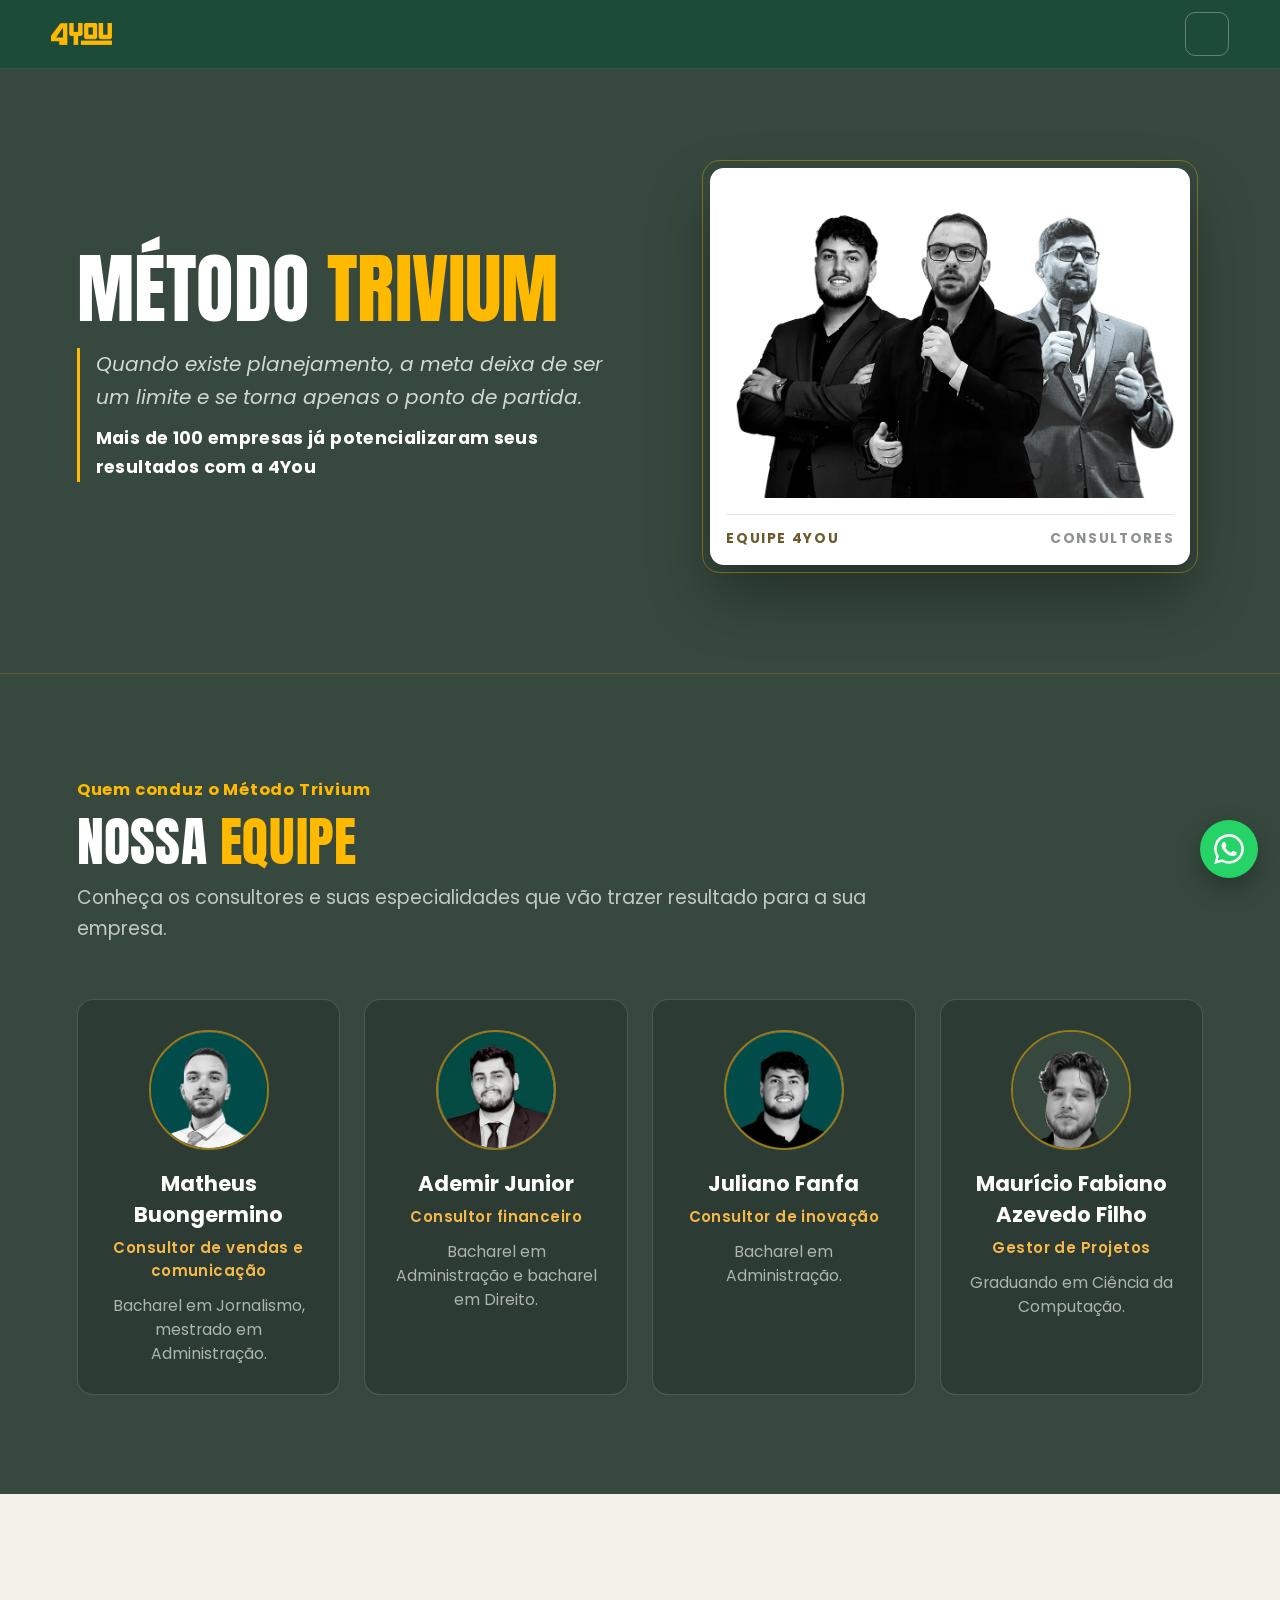
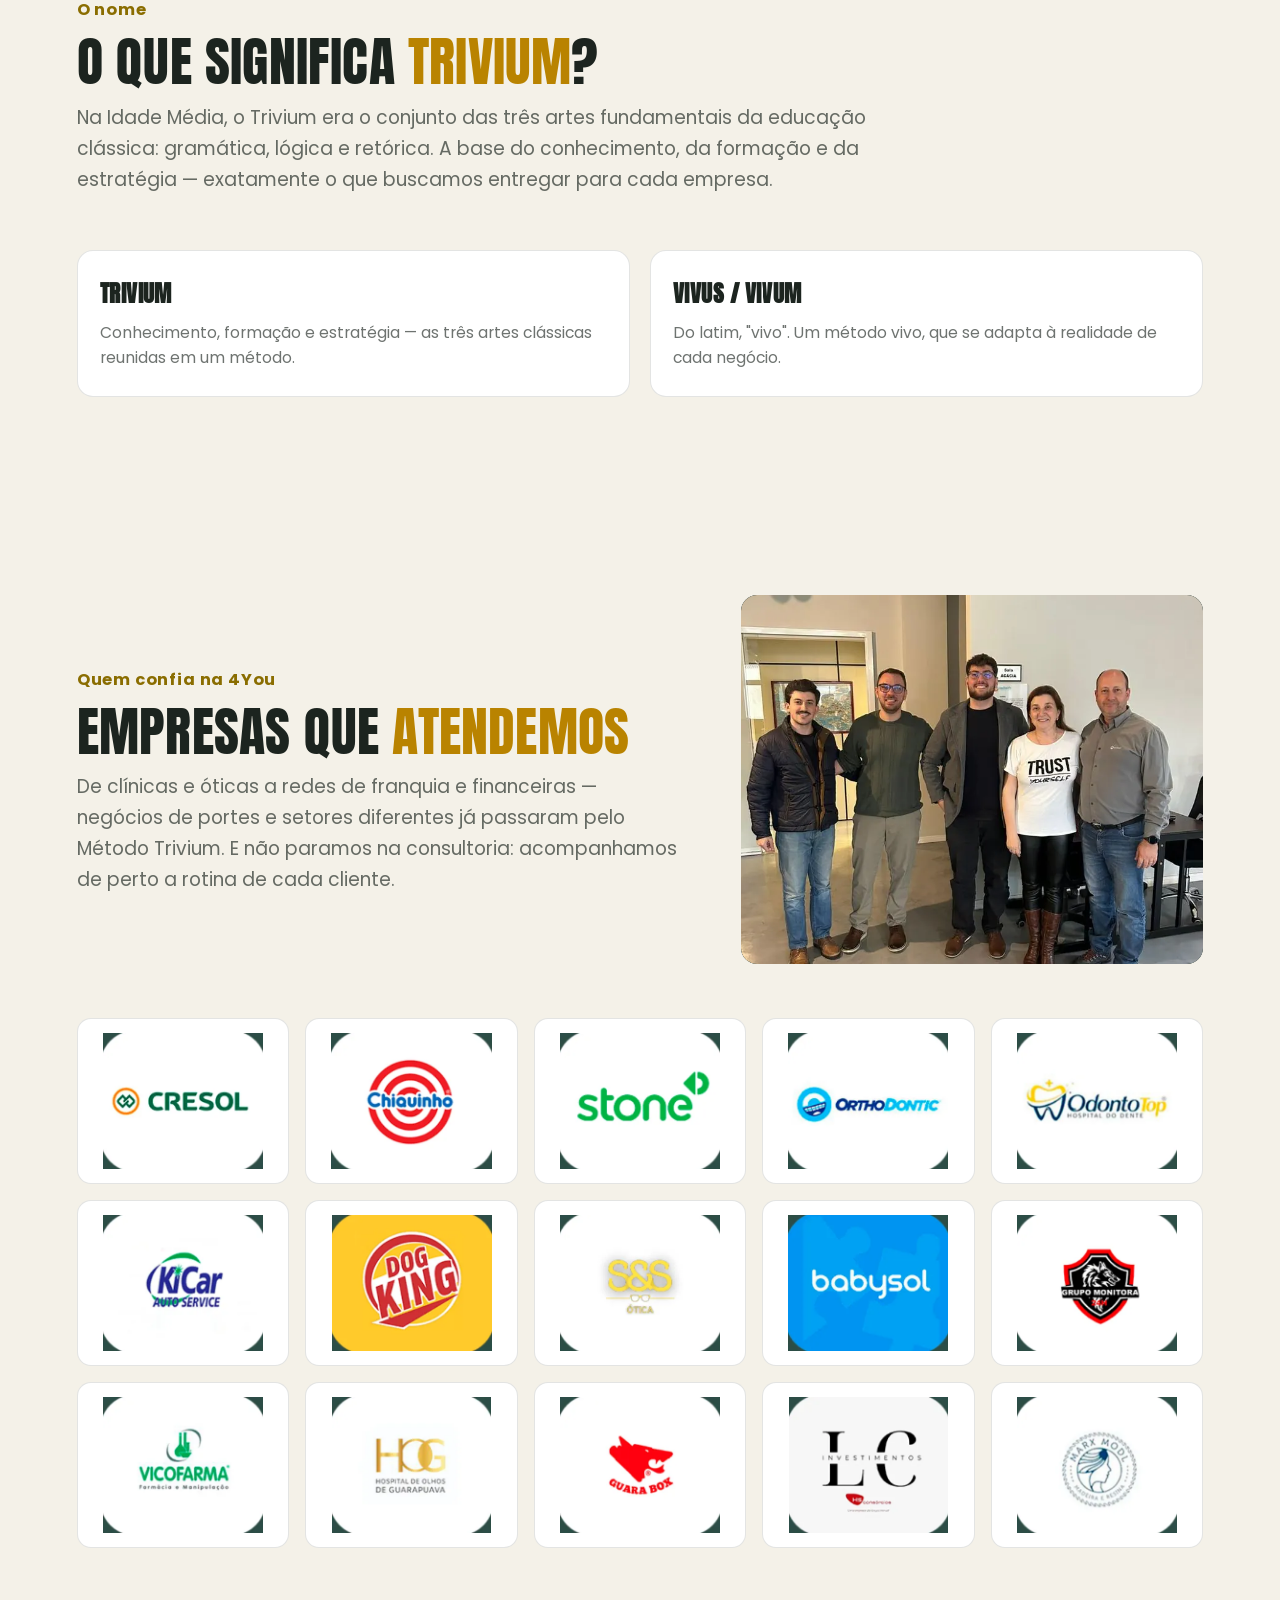
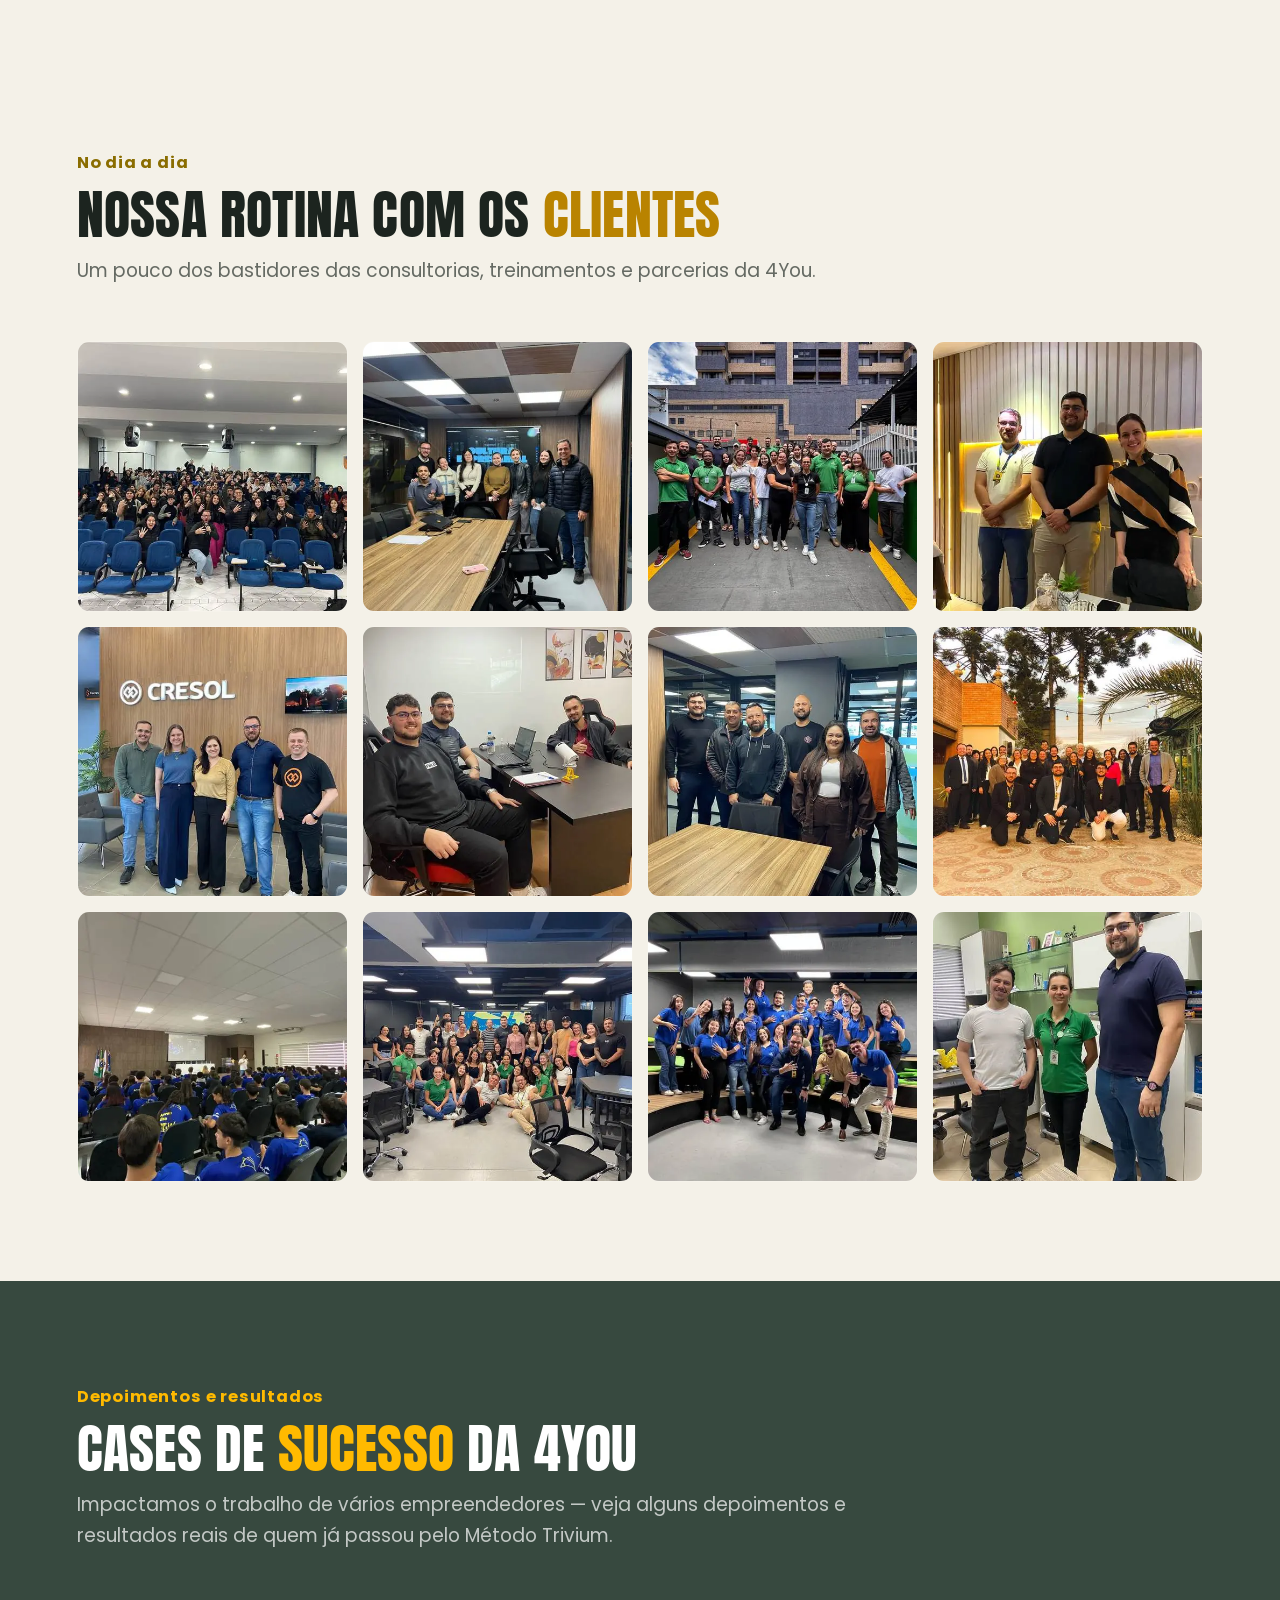
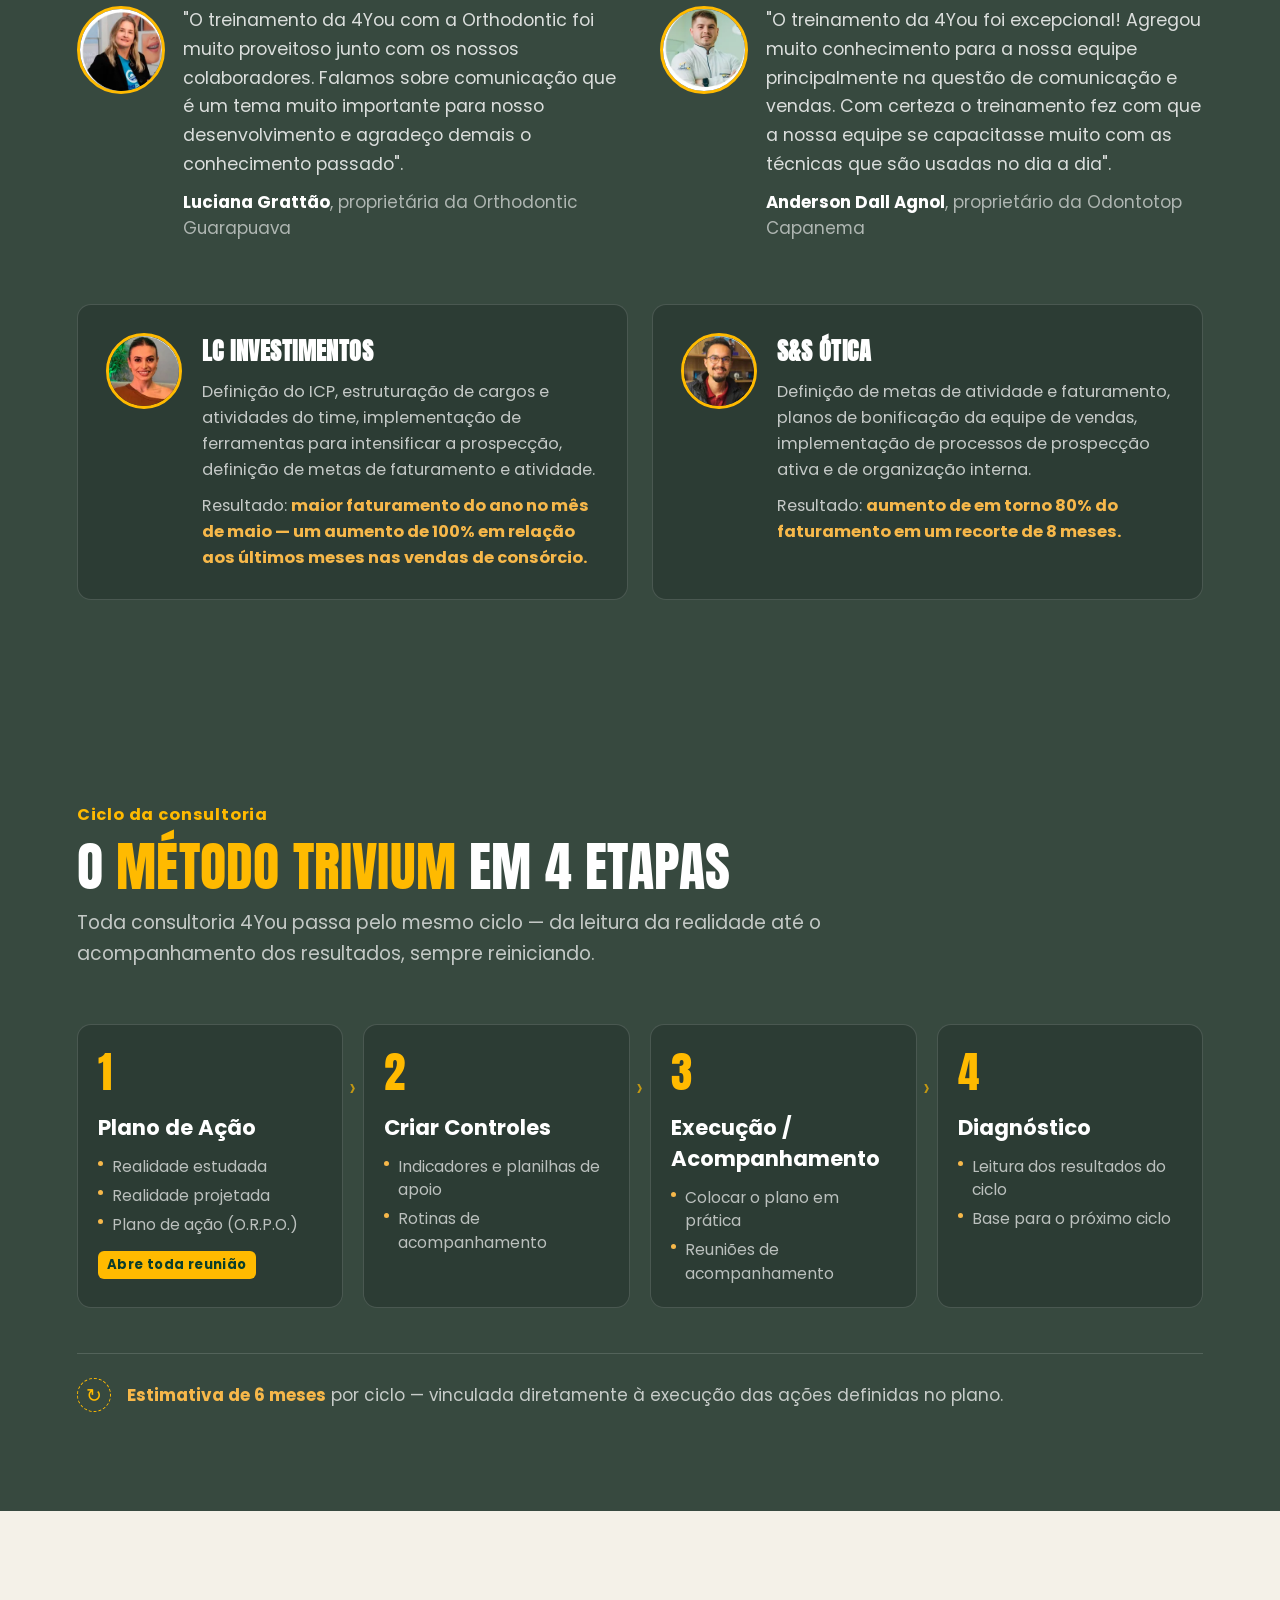
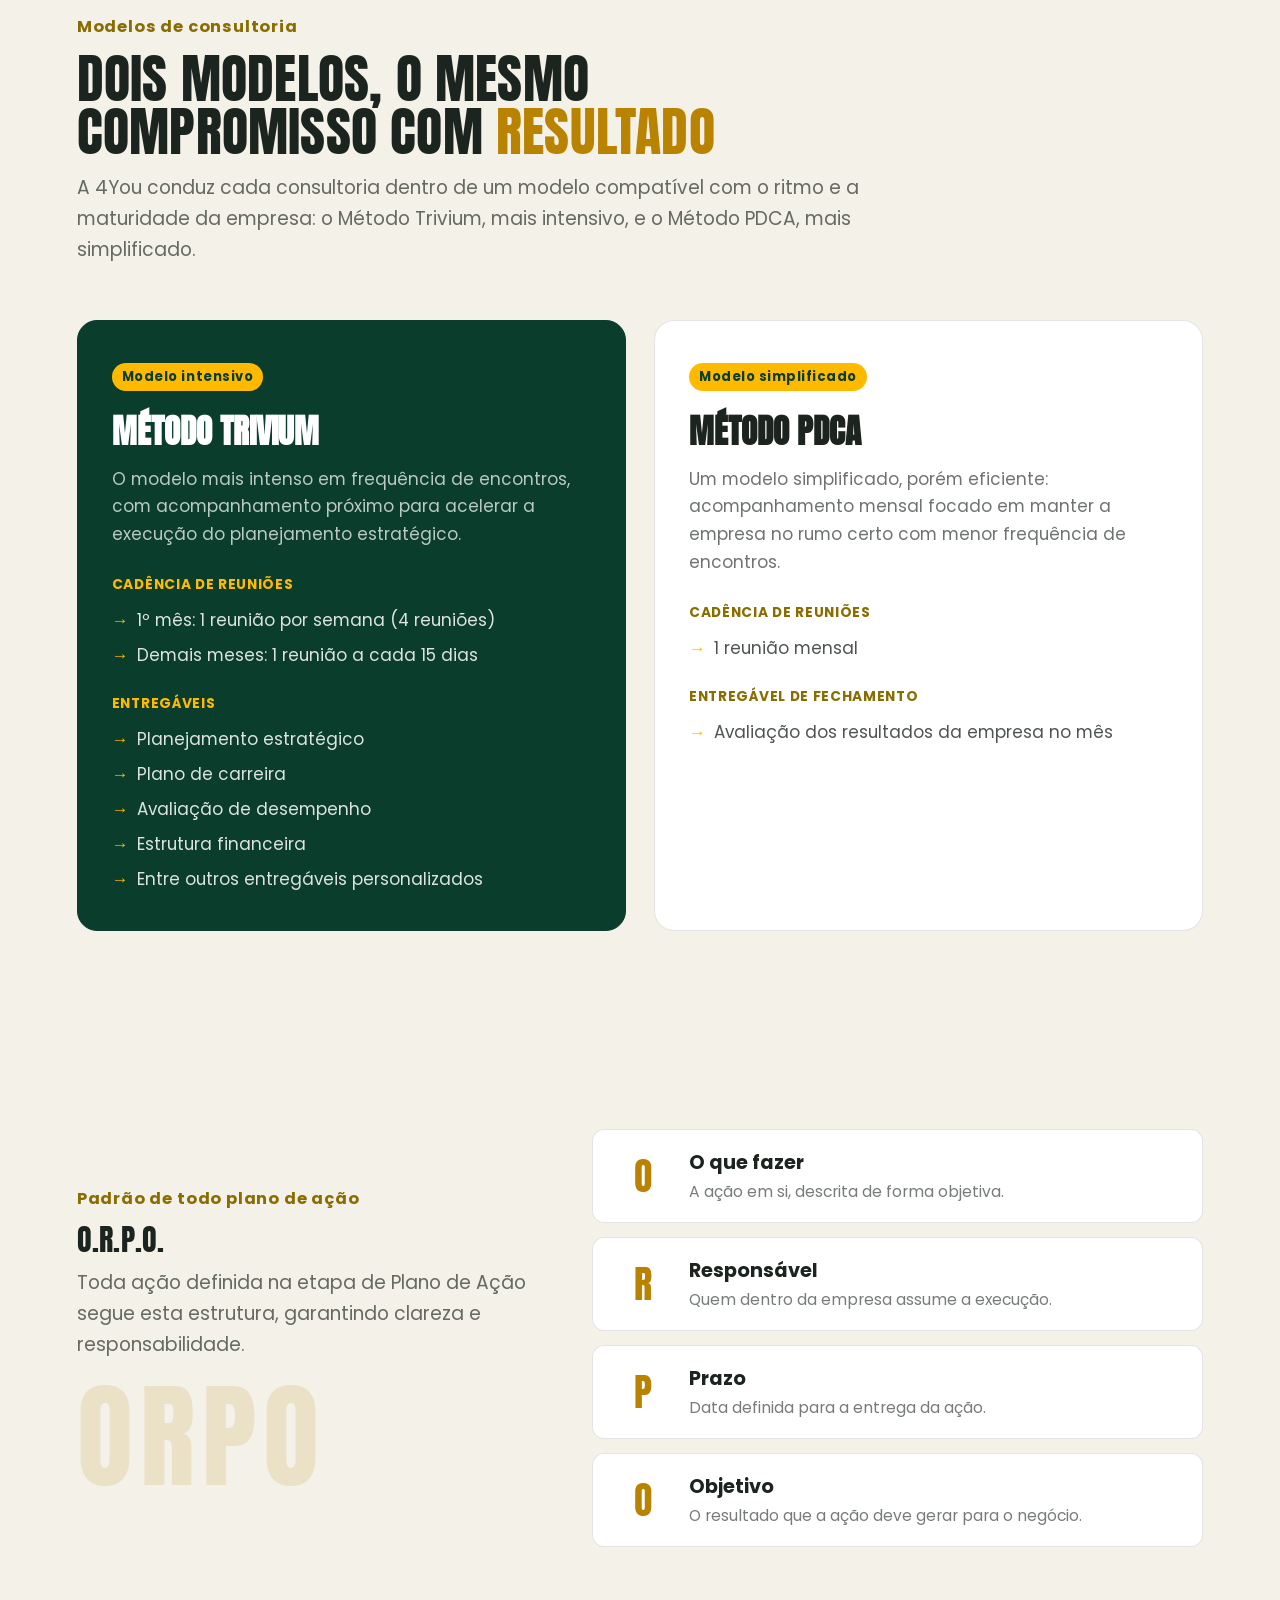
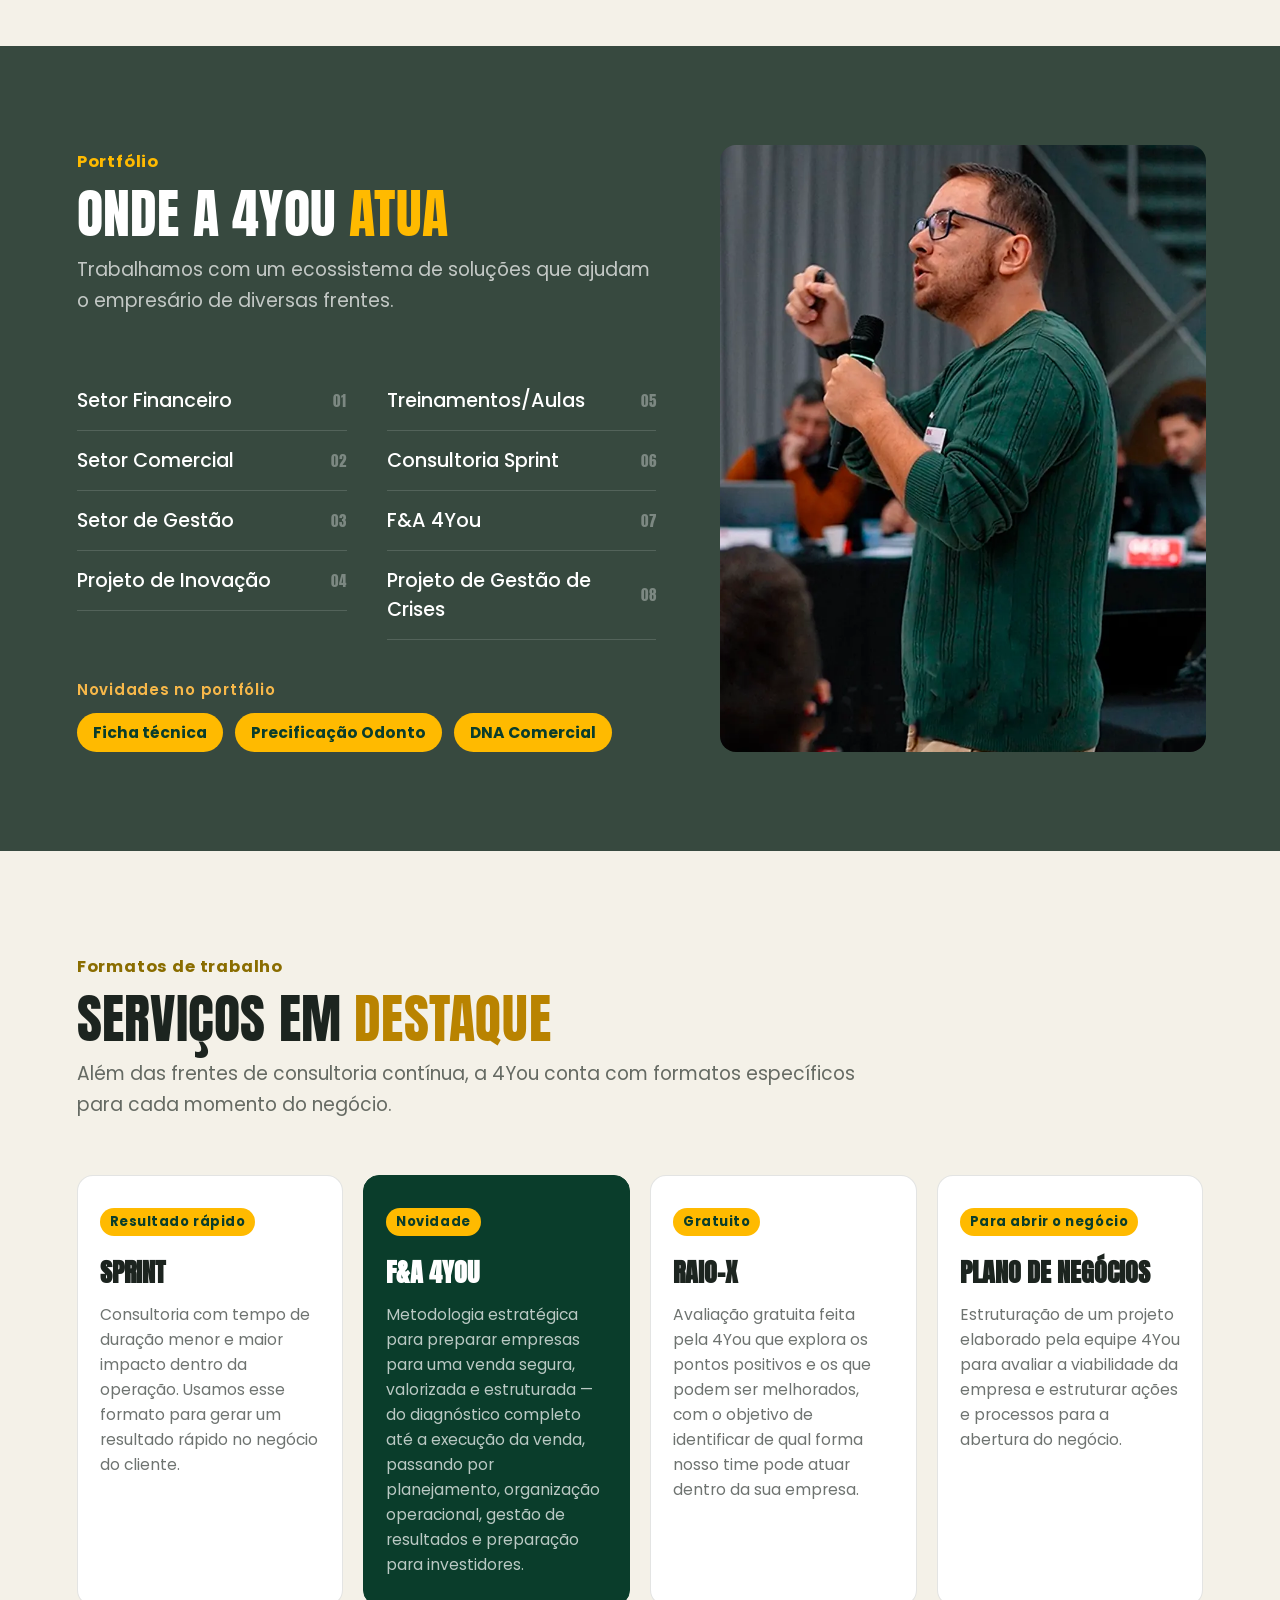
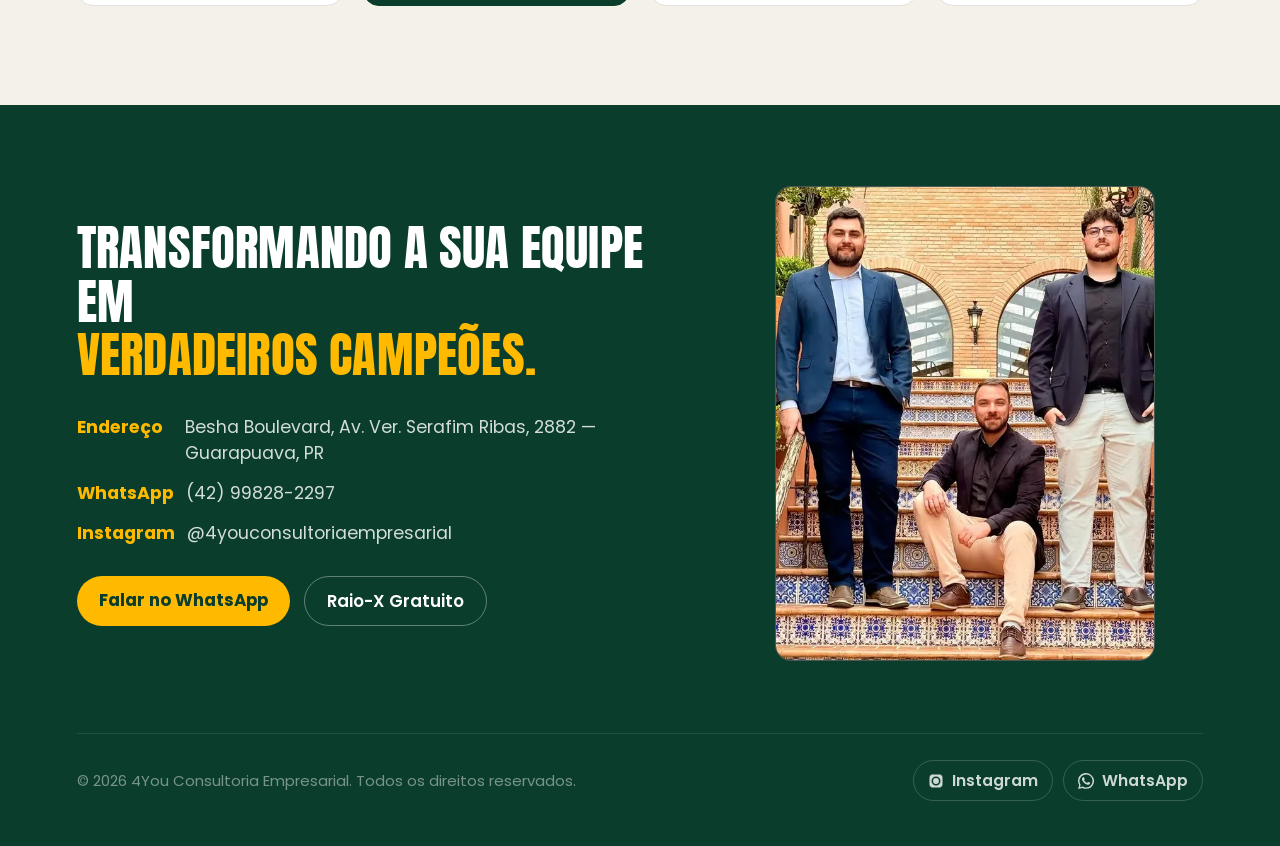
<file: index.html>
<!DOCTYPE html>
<html lang="pt-BR">
<head>
<meta charset="UTF-8">
<meta name="viewport" content="width=device-width, initial-scale=1.0">
<title>4You Consultoria — Método Trivium</title>
<meta name="description" content="4You Consultoria Empresarial, em Guarapuava (PR). Método Trivium: planejamento, controles, execução e diagnóstico para potencializar os resultados da sua empresa.">
<meta name="theme-color" content="#0A3D2B">
<meta property="og:type" content="website">
<meta property="og:locale" content="pt_BR">
<meta property="og:title" content="4You Consultoria — Método Trivium">
<meta property="og:description" content="Mais de 100 empresas já potencializaram seus resultados com a 4You. Agende seu Raio-X gratuito.">
<meta property="og:image" content="https://4youconsultoria.com/img/hero-equipe.webp">
<meta property="og:url" content="https://4youconsultoria.com/">
<link rel="canonical" href="https://4youconsultoria.com/">
<link rel="icon" href="4you-favicon/favicon.ico" sizes="any">
<link rel="icon" href="4you-favicon/favicon.svg" type="image/svg+xml">
<link rel="apple-touch-icon" href="4you-favicon/apple-touch-icon.png">
<link rel="preconnect" href="https://fonts.googleapis.com">
<link rel="preconnect" href="https://fonts.gstatic.com" crossorigin>
<link href="https://fonts.googleapis.com/css2?family=Anton&family=Poppins:wght@400;500;600;700&display=swap" rel="stylesheet">
<link rel="stylesheet" href="styles.css">
</head>
<body>

<header>
  <a class="brand" href="#" aria-label="4You Consultoria Empresarial — início"><img src="img/logo-4you.webp" width="377" height="137" alt="4You Consultoria Empresarial"></a>
  <button class="nav-toggle" type="button" aria-expanded="false" aria-controls="site-nav" aria-label="Abrir menu">
    <span></span><span></span><span></span>
  </button>
  <nav id="site-nav">
    <a href="#equipe">Equipe</a>
    <a href="#significado">O Trivium</a>
    <a href="#clientes">Clientes</a>
    <a href="#galeria">Galeria</a>
    <a href="#cases">Cases</a>
    <a href="#ciclo">Ciclo</a>
    <a href="#metodologias">Metodologias</a>
    <a href="#orpo">O.R.P.O.</a>
    <a href="#portfolio">Portfólio</a>
    <a href="#servicos">Serviços</a>
    <a href="#contato">Contato</a>
    <a class="ghost-btn" href="https://form.respondi.app/IJdd9hLZ" target="_blank" rel="noopener">Raio-X Gratuito</a>
    <a class="cta-btn" href="https://wa.me/554298282297" target="_blank" rel="noopener">Falar no WhatsApp</a>
  </nav>
</header>

<!-- HERO -->
<section class="hero">
  <div class="wrap">
    <div>
      <h1 class="display">Método <span>Trivium</span></h1>
      <p class="hero-quote">Quando existe planejamento, a meta deixa de ser um limite e se torna apenas o ponto de partida.<strong>Mais de 100 empresas já potencializaram seus resultados com a 4You</strong></p>
    </div>
    <div class="hero-art">
      <div class="hero-photo-frame">
        <img class="hero-team-photo" src="img/hero-equipe.webp" width="1000" height="701" alt="Equipe 4You Consultoria Empresarial" fetchpriority="high">
        <div class="hero-photo-caption">
          <span>EQUIPE 4YOU</span>
          <span>CONSULTORES</span>
        </div>
      </div>
    </div>
  </div>
</section>

<!-- EQUIPE -->
<section id="equipe" class="dark section-pad">
  <div class="wrap">
    <div class="section-head">
      <span class="eyebrow">Quem conduz o Método Trivium</span>
      <h2 class="display">Nossa <span class="amber-txt">equipe</span></h2>
      <p>Conheça os consultores e suas especialidades que vão trazer resultado para a sua empresa.</p>
    </div>
    <div class="team-grid">
      <div class="team-card">
        <img class="team-photo" src="img/equipe-matheus.webp" width="260" height="260" alt="Matheus Buongermino" loading="lazy" decoding="async">
        <h4>Matheus Buongermino</h4>
        <span class="team-role">Consultor de vendas e comunicação</span>
        <p>Bacharel em Jornalismo, mestrado em Administração.</p>
      </div>
      <div class="team-card">
        <img class="team-photo" src="img/equipe-ademir.webp" width="260" height="260" alt="Ademir Junior" loading="lazy" decoding="async">
        <h4>Ademir Junior</h4>
        <span class="team-role">Consultor financeiro</span>
        <p>Bacharel em Administração e bacharel em Direito.</p>
      </div>
      <div class="team-card">
        <img class="team-photo" src="img/equipe-juliano.webp" width="260" height="260" alt="Juliano Fanfa" loading="lazy" decoding="async">
        <h4>Juliano Fanfa</h4>
        <span class="team-role">Consultor de inovação</span>
        <p>Bacharel em Administração.</p>
      </div>
      <div class="team-card">
        <img class="team-photo" src="img/equipe-mauricio.webp" width="260" height="260" alt="Maurício Fabiano Azevedo Filho" loading="lazy" decoding="async">
        <h4>Maurício Fabiano Azevedo Filho</h4>
        <span class="team-role">Gestor de Projetos</span>
        <p>Graduando em Ciência da Computação.</p>
      </div>
    </div>
  </div>
</section>

<!-- SIGNIFICADO TRIVIUM -->
<section id="significado" class="light section-pad">
  <div class="wrap">
    <div class="section-head">
      <span class="eyebrow">O nome</span>
      <h2 class="display">O que significa <span class="amber-txt">Trivium</span>?</h2>
      <p>Na Idade Média, o Trivium era o conjunto das três artes fundamentais da educação clássica: gramática, lógica e retórica. A base do conhecimento, da formação e da estratégia — exatamente o que buscamos entregar para cada empresa.</p>
    </div>
    <div class="trivium-def-grid">
      <div class="trivium-def-card">
        <h4>Trivium</h4>
        <p>Conhecimento, formação e estratégia — as três artes clássicas reunidas em um método.</p>
      </div>
      <div class="trivium-def-card">
        <h4>Vivus / Vivum</h4>
        <p>Do latim, "vivo". Um método vivo, que se adapta à realidade de cada negócio.</p>
      </div>
    </div>
  </div>
</section>

<!-- CLIENTES -->
<section id="clientes" class="light section-pad clients-section">
  <div class="wrap">
    <div class="clients-intro">
      <div class="section-head no-mb">
        <span class="eyebrow">Quem confia na 4You</span>
        <h2 class="display">Empresas que <span class="amber-txt">atendemos</span></h2>
        <p>De clínicas e óticas a redes de franquia e financeiras — negócios de portes e setores diferentes já passaram pelo Método Trivium. E não paramos na consultoria: acompanhamos de perto a rotina de cada cliente.</p>
      </div>
      <figure class="photo-figure clients-photo">
        <img src="img/clientes-visita.webp" width="750" height="1000" alt="Equipe 4You em visita a cliente parceiro" loading="lazy" decoding="async">
      </figure>
    </div>
    <div class="clients-grid">
      <div class="client-card"><img src="img/cliente-cresol.webp" width="333" height="283" alt="Cresol" loading="lazy" decoding="async"></div>
      <div class="client-card"><img src="img/cliente-chiquinho.webp" width="334" height="283" alt="Chiquinho" loading="lazy" decoding="async"></div>
      <div class="client-card"><img src="img/cliente-stone.webp" width="333" height="283" alt="Stone" loading="lazy" decoding="async"></div>
      <div class="client-card"><img src="img/cliente-orthodontic.webp" width="333" height="283" alt="OrthoDontic" loading="lazy" decoding="async"></div>
      <div class="client-card"><img src="img/cliente-odontotop.webp" width="334" height="283" alt="OdontoTop" loading="lazy" decoding="async"></div>
      <div class="client-card"><img src="img/cliente-kicar.webp" width="333" height="283" alt="KiCar Auto Service" loading="lazy" decoding="async"></div>
      <div class="client-card"><img src="img/cliente-dogking.webp" width="333" height="283" alt="Dog King" loading="lazy" decoding="async"></div>
      <div class="client-card"><img src="img/cliente-ss-otica.webp" width="333" height="283" alt="S&amp;S Ótica" loading="lazy" decoding="async"></div>
      <div class="client-card"><img src="img/cliente-babysol.webp" width="333" height="283" alt="Babysol" loading="lazy" decoding="async"></div>
      <div class="client-card"><img src="img/cliente-grupo-monitora.webp" width="334" height="283" alt="Grupo Monitora" loading="lazy" decoding="async"></div>
      <div class="client-card"><img src="img/cliente-vicofarma.webp" width="333" height="284" alt="Vicofarma" loading="lazy" decoding="async"></div>
      <div class="client-card"><img src="img/cliente-hospital-olhos.webp" width="334" height="284" alt="Hospital de Olhos de Guarapuava" loading="lazy" decoding="async"></div>
      <div class="client-card"><img src="img/cliente-guarabox.webp" width="333" height="284" alt="Guara Box" loading="lazy" decoding="async"></div>
      <div class="client-card"><img src="img/cliente-lc-investimentos.webp" width="333" height="284" alt="LC Investimentos" loading="lazy" decoding="async"></div>
      <div class="client-card"><img src="img/cliente-marx-modas.webp" width="334" height="283" alt="Marx Modas" loading="lazy" decoding="async"></div>
    </div>
  </div>
</section>

<section id="galeria" class="light section-pad">
  <div class="wrap">
    <div class="section-head">
      <span class="eyebrow">No dia a dia</span>
      <h2 class="display">Nossa rotina com os <span class="amber-txt">clientes</span></h2>
      <p>Um pouco dos bastidores das consultorias, treinamentos e parcerias da 4You.</p>
    </div>
    <div class="gallery-grid">
          <div class="gallery-item"><img src="img/galeria-01.webp" width="500" height="500" alt="Palestra para jovens do Colégio Cristo Rei" loading="lazy" decoding="async"></div>
          <div class="gallery-item"><img src="img/galeria-02.webp" width="500" height="500" alt="Capacitação Cultura Empresarial" loading="lazy" decoding="async"></div>
          <div class="gallery-item"><img src="img/galeria-03.webp" width="500" height="500" alt="Reunião com a equipe da Vicofarma" loading="lazy" decoding="async"></div>
          <div class="gallery-item"><img src="img/galeria-04.webp" width="500" height="500" alt="Entrega de diagnóstico e plano de ação para cliente" loading="lazy" decoding="async"></div>
          <div class="gallery-item"><img src="img/galeria-05.webp" width="500" height="500" alt="Projeto com a equipe da Cresol" loading="lazy" decoding="async"></div>
          <div class="gallery-item"><img src="img/galeria-06.webp" width="500" height="500" alt="Relatório Executivo de Análise Financeira" loading="lazy" decoding="async"></div>
          <div class="gallery-item"><img src="img/galeria-07.webp" width="500" height="500" alt="Reunião de planejamento estratégico" loading="lazy" decoding="async"></div>
          <div class="gallery-item"><img src="img/galeria-08.webp" width="500" height="500" alt="Evento de inauguração da nova sala" loading="lazy" decoding="async"></div>
          <div class="gallery-item"><img src="img/galeria-09.webp" width="500" height="500" alt="Palestra sobre empreendedorismo para jovens" loading="lazy" decoding="async"></div>
          <div class="gallery-item"><img src="img/galeria-10.webp" width="500" height="500" alt="Capacitação sobre cultura empresarial e ritos" loading="lazy" decoding="async"></div>
          <div class="gallery-item"><img src="img/galeria-11.webp" width="500" height="500" alt="Palestra sobre comunicação" loading="lazy" decoding="async"></div>
          <div class="gallery-item"><img src="img/galeria-12.webp" width="500" height="500" alt="Treinamento sobre liderança e cultura empresarial" loading="lazy" decoding="async"></div>
        
    </div>
  </div>
</section>

<!-- CASES DE SUCESSO -->
<section id="cases" class="dark section-pad">
  <div class="wrap">
    <div class="section-head">
      <span class="eyebrow">Depoimentos e resultados</span>
      <h2 class="display">Cases de <span class="amber-txt">sucesso</span> da 4You</h2>
      <p>Impactamos o trabalho de vários empreendedores — veja alguns depoimentos e resultados reais de quem já passou pelo Método Trivium.</p>
    </div>

    <div class="testimonials-grid">
      <div class="testimonial-card">
        <img class="testimonial-photo" src="img/depoimento-luciana.webp" width="200" height="200" alt="Luciana Grattão" loading="lazy" decoding="async">
        <div>
          <p class="testimonial-quote">"O treinamento da 4You com a Orthodontic foi muito proveitoso junto com os nossos colaboradores. Falamos sobre comunicação que é um tema muito importante para nosso desenvolvimento e agradeço demais o conhecimento passado".</p>
          <p class="testimonial-author"><strong>Luciana Grattão</strong>, proprietária da Orthodontic Guarapuava</p>
        </div>
      </div>
      <div class="testimonial-card">
        <img class="testimonial-photo" src="img/depoimento-anderson.webp" width="200" height="200" alt="Anderson Dall Agnol" loading="lazy" decoding="async">
        <div>
          <p class="testimonial-quote">"O treinamento da 4You foi excepcional! Agregou muito conhecimento para a nossa equipe principalmente na questão de comunicação e vendas. Com certeza o treinamento fez com que a nossa equipe se capacitasse muito com as técnicas que são usadas no dia a dia".</p>
          <p class="testimonial-author"><strong>Anderson Dall Agnol</strong>, proprietário da Odontotop Capanema</p>
        </div>
      </div>
    </div>

    <div class="case-grid">
      <div class="case-card">
        <img class="case-photo" src="img/case-lc.webp" width="180" height="180" alt="Case LC Investimentos" loading="lazy" decoding="async">
        <div>
          <h3>LC Investimentos</h3>
          <p>Definição do ICP, estruturação de cargos e atividades do time, implementação de ferramentas para intensificar a prospecção, definição de metas de faturamento e atividade.</p>
          <p class="case-result">Resultado: <strong>maior faturamento do ano no mês de maio — um aumento de 100% em relação aos últimos meses nas vendas de consórcio.</strong></p>
        </div>
      </div>
      <div class="case-card">
        <img class="case-photo" src="img/case-ss.webp" width="180" height="180" alt="Case S&amp;S Ótica" loading="lazy" decoding="async">
        <div>
          <h3>S&amp;S Ótica</h3>
          <p>Definição de metas de atividade e faturamento, planos de bonificação da equipe de vendas, implementação de processos de prospecção ativa e de organização interna.</p>
          <p class="case-result">Resultado: <strong>aumento de em torno 80% do faturamento em um recorte de 8 meses.</strong></p>
        </div>
      </div>
    </div>
  </div>
</section>

<!-- CICLO -->
<section id="ciclo" class="dark section-pad">
  <div class="wrap">
    <div class="section-head">
      <span class="eyebrow">Ciclo da consultoria</span>
      <h2 class="display">O <span class="amber-txt">Método Trivium</span> em 4 etapas</h2>
      <p>Toda consultoria 4You passa pelo mesmo ciclo — da leitura da realidade até o acompanhamento dos resultados, sempre reiniciando.</p>
    </div>

    <div class="cycle-row">
      <div class="cycle-card">
        <span class="num">1</span>
        <h3>Plano de Ação</h3>
        <ul>
          <li>Realidade estudada</li>
          <li>Realidade projetada</li>
          <li>Plano de ação (O.R.P.O.)</li>
        </ul>
        <span class="tag">Abre toda reunião</span>
        <span class="cycle-arrow">›</span>
      </div>
      <div class="cycle-card">
        <span class="num">2</span>
        <h3>Criar Controles</h3>
        <ul>
          <li>Indicadores e planilhas de apoio</li>
          <li>Rotinas de acompanhamento</li>
        </ul>
        <span class="cycle-arrow">›</span>
      </div>
      <div class="cycle-card">
        <span class="num">3</span>
        <h3>Execução / Acompanhamento</h3>
        <ul>
          <li>Colocar o plano em prática</li>
          <li>Reuniões de acompanhamento</li>
        </ul>
        <span class="cycle-arrow">›</span>
      </div>
      <div class="cycle-card">
        <span class="num">4</span>
        <h3>Diagnóstico</h3>
        <ul>
          <li>Leitura dos resultados do ciclo</li>
          <li>Base para o próximo ciclo</li>
        </ul>
      </div>
    </div>

    <div class="cycle-note">
      <div class="loop">↻</div>
      <p><strong>Estimativa de 6 meses</strong> por ciclo — vinculada diretamente à execução das ações definidas no plano.</p>
    </div>
  </div>
</section>

<!-- METODOLOGIAS DE CONSULTORIA -->
<section id="metodologias" class="light section-pad">
  <div class="wrap">
    <div class="section-head">
      <span class="eyebrow">Modelos de consultoria</span>
      <h2 class="display">Dois modelos, o mesmo compromisso com <span class="amber-txt">resultado</span></h2>
      <p>A 4You conduz cada consultoria dentro de um modelo compatível com o ritmo e a maturidade da empresa: o Método Trivium, mais intensivo, e o Método PDCA, mais simplificado.</p>
    </div>
    <div class="method-grid">
      <div class="method-card highlight">
        <span class="method-tag">Modelo intensivo</span>
        <h3>Método Trivium</h3>
        <p class="method-desc">O modelo mais intenso em frequência de encontros, com acompanhamento próximo para acelerar a execução do planejamento estratégico.</p>
        <div class="method-block">
          <h4>Cadência de reuniões</h4>
          <ul class="method-list">
            <li>1º mês: 1 reunião por semana (4 reuniões)</li>
            <li>Demais meses: 1 reunião a cada 15 dias</li>
          </ul>
        </div>
        <div class="method-block">
          <h4>Entregáveis</h4>
          <ul class="method-list">
            <li>Planejamento estratégico</li>
            <li>Plano de carreira</li>
            <li>Avaliação de desempenho</li>
            <li>Estrutura financeira</li>
            <li>Entre outros entregáveis personalizados</li>
          </ul>
        </div>
      </div>
      <div class="method-card">
        <span class="method-tag">Modelo simplificado</span>
        <h3>Método PDCA</h3>
        <p class="method-desc">Um modelo simplificado, porém eficiente: acompanhamento mensal focado em manter a empresa no rumo certo com menor frequência de encontros.</p>
        <div class="method-block">
          <h4>Cadência de reuniões</h4>
          <ul class="method-list">
            <li>1 reunião mensal</li>
          </ul>
        </div>
        <div class="method-block">
          <h4>Entregável de fechamento</h4>
          <ul class="method-list">
            <li>Avaliação dos resultados da empresa no mês</li>
          </ul>
        </div>
      </div>
    </div>
  </div>
</section>

<!-- ORPO -->
<section id="orpo" class="light section-pad">
  <div class="wrap">
    <div class="orpo-wrap">
      <div>
        <span class="eyebrow">Padrão de todo plano de ação</span>
        <h2 class="display">O.R.P.O.</h2>
        <p class="orpo-desc">Toda ação definida na etapa de Plano de Ação segue esta estrutura, garantindo clareza e responsabilidade.</p>
        <div class="orpo-letters">ORPO</div>
      </div>
      <div class="orpo-grid">
        <div class="orpo-item">
          <span class="letter">O</span>
          <div><h4>O que fazer</h4><p>A ação em si, descrita de forma objetiva.</p></div>
        </div>
        <div class="orpo-item">
          <span class="letter">R</span>
          <div><h4>Responsável</h4><p>Quem dentro da empresa assume a execução.</p></div>
        </div>
        <div class="orpo-item">
          <span class="letter">P</span>
          <div><h4>Prazo</h4><p>Data definida para a entrega da ação.</p></div>
        </div>
        <div class="orpo-item">
          <span class="letter">O</span>
          <div><h4>Objetivo</h4><p>O resultado que a ação deve gerar para o negócio.</p></div>
        </div>
      </div>
    </div>
  </div>
</section>

<!-- PORTFOLIO -->
<section id="portfolio" class="dark section-pad">
  <div class="wrap">
    <div class="portfolio-layout">
      <div class="portfolio-text">
        <div class="section-head">
          <span class="eyebrow">Portfólio</span>
          <h2 class="display">Onde a 4You <span class="amber-txt">atua</span></h2>
          <p>Trabalhamos com um ecossistema de soluções que ajudam o empresário de diversas frentes.</p>
        </div>
        <div class="portfolio-cols">
          <ul class="port-list">
            <li><span>Setor Financeiro</span><span class="idx">01</span></li>
            <li><span>Setor Comercial</span><span class="idx">02</span></li>
            <li><span>Setor de Gestão</span><span class="idx">03</span></li>
            <li><span>Projeto de Inovação</span><span class="idx">04</span></li>
          </ul>
          <ul class="port-list">
            <li><span>Treinamentos/Aulas</span><span class="idx">05</span></li>
            <li><span>Consultoria Sprint</span><span class="idx">06</span></li>
            <li><span>F&amp;A 4You</span><span class="idx">07</span></li>
            <li><span>Projeto de Gestão de Crises</span><span class="idx">08</span></li>
          </ul>
        </div>
        <div class="port-new-wrap">
          <span class="port-new-label">Novidades no portfólio</span>
          <div class="port-new">
            <span>Ficha técnica</span>
            <span>Precificação Odonto</span>
            <span>DNA Comercial</span>
          </div>
        </div>
      </div>
      <figure class="photo-figure portfolio-photo">
        <img src="img/portfolio.webp" width="800" height="1076" alt="Consultor 4You apresentando durante evento" loading="lazy" decoding="async">
      </figure>
    </div>
  </div>
</section>

<!-- SERVICOS EM DESTAQUE -->
<section id="servicos" class="light section-pad">
  <div class="wrap">
    <div class="section-head">
      <span class="eyebrow">Formatos de trabalho</span>
      <h2 class="display">Serviços em <span class="amber-txt">destaque</span></h2>
      <p>Além das frentes de consultoria contínua, a 4You conta com formatos específicos para cada momento do negócio.</p>
    </div>
    <div class="services-grid">
      <div class="service-card">
        <span class="service-tag">Resultado rápido</span>
        <h3>Sprint</h3>
        <p>Consultoria com tempo de duração menor e maior impacto dentro da operação. Usamos esse formato para gerar um resultado rápido no negócio do cliente.</p>
      </div>
      <div class="service-card highlight">
        <span class="service-tag">Novidade</span>
        <h3>F&amp;A 4You</h3>
        <p>Metodologia estratégica para preparar empresas para uma venda segura, valorizada e estruturada — do diagnóstico completo até a execução da venda, passando por planejamento, organização operacional, gestão de resultados e preparação para investidores.</p>
      </div>
      <div class="service-card">
        <span class="service-tag">Gratuito</span>
        <h3>Raio-X</h3>
        <p>Avaliação gratuita feita pela 4You que explora os pontos positivos e os que podem ser melhorados, com o objetivo de identificar de qual forma nosso time pode atuar dentro da sua empresa.</p>
      </div>
      <div class="service-card">
        <span class="service-tag">Para abrir o negócio</span>
        <h3>Plano de Negócios</h3>
        <p>Estruturação de um projeto elaborado pela equipe 4You para avaliar a viabilidade da empresa e estruturar ações e processos para a abertura do negócio.</p>
      </div>
    </div>
  </div>
</section>

<!-- CONTATO / FOOTER -->
<footer id="contato">
  <div class="wrap">
    <div class="footer-grid">
      <div>
        <h2 class="display footer-title">Transformando a sua equipe em<br><span class="amber">verdadeiros campeões.</span></h2>
        <div class="footer-list">
          <div class="row"><span class="k">Endereço</span><a class="v" href="https://www.google.com/maps/search/?api=1&amp;query=Besha+Boulevard+Av.+Ver.+Serafim+Ribas+2882+Guarapuava+PR" target="_blank" rel="noopener">Besha Boulevard, Av. Ver. Serafim Ribas, 2882 — Guarapuava, PR</a></div>
          <div class="row"><span class="k">WhatsApp</span><a class="v" href="https://wa.me/554298282297" target="_blank" rel="noopener">(42) 99828-2297</a></div>
          <div class="row"><span class="k">Instagram</span><a class="v" href="https://www.instagram.com/4youconsultoriaempresarial/" target="_blank" rel="noopener">@4youconsultoriaempresarial</a></div>
        </div>
        <div class="footer-cta">
          <a class="cta-btn" href="https://wa.me/554298282297" target="_blank" rel="noopener">Falar no WhatsApp</a>
          <a class="ghost-btn" href="https://form.respondi.app/IJdd9hLZ" target="_blank" rel="noopener">Raio-X Gratuito</a>
        </div>
      </div>
      <div class="footer-right">
        <figure class="photo-figure footer-photo-box">
          <img src="img/contato-equipe.webp" width="600" height="800" alt="Equipe 4You Consultoria Empresarial" loading="lazy" decoding="async">
        </figure>
      </div>
    </div>
    <div class="foot-bottom">
      <span>© <span class="year">2026</span> 4You Consultoria Empresarial. Todos os direitos reservados.</span>
      <div class="foot-social">
        <a href="https://www.instagram.com/4youconsultoriaempresarial/" target="_blank" rel="noopener" aria-label="Instagram da 4You">
          <svg viewBox="0 0 24 24" aria-hidden="true"><path d="M12 2.2c3.2 0 3.6 0 4.8.1 1.2.1 1.8.2 2.2.4.6.2 1 .5 1.4.9.4.4.7.8.9 1.4.2.4.4 1 .4 2.2.1 1.3.1 1.6.1 4.8s0 3.6-.1 4.8c-.1 1.2-.2 1.8-.4 2.2-.2.6-.5 1-.9 1.4-.4.4-.8.7-1.4.9-.4.2-1 .4-2.2.4-1.3.1-1.6.1-4.8.1s-3.6 0-4.8-.1c-1.2-.1-1.8-.2-2.2-.4-.6-.2-1-.5-1.4-.9-.4-.4-.7-.8-.9-1.4-.2-.4-.4-1-.4-2.2C2.2 15.6 2.2 15.2 2.2 12s0-3.6.1-4.8c.1-1.2.2-1.8.4-2.2.2-.6.5-1 .9-1.4.4-.4.8-.7 1.4-.9.4-.2 1-.4 2.2-.4C8.4 2.2 8.8 2.2 12 2.2zm0 3.1a6.7 6.7 0 1 0 0 13.4 6.7 6.7 0 0 0 0-13.4zm0 11.1a4.4 4.4 0 1 1 0-8.8 4.4 4.4 0 0 1 0 8.8zm6.9-11.4a1.6 1.6 0 1 1-3.1 0 1.6 1.6 0 0 1 3.1 0z"/></svg>
          <span>Instagram</span>
        </a>
        <a href="https://wa.me/554298282297" target="_blank" rel="noopener" aria-label="WhatsApp da 4You">
          <svg viewBox="0 0 24 24" aria-hidden="true"><path d="M17.5 14.4c-.3-.1-1.8-.9-2-1-.3-.1-.5-.1-.7.1-.2.3-.8 1-.9 1.2-.2.2-.3.2-.6.1-.3-.1-1.3-.5-2.4-1.5-.9-.8-1.5-1.8-1.7-2.1-.2-.3 0-.5.1-.6l.4-.5c.2-.2.2-.3.3-.5.1-.2 0-.4 0-.5l-.9-2.2c-.2-.6-.5-.5-.7-.5h-.6c-.2 0-.5.1-.8.4-.3.3-1 1-1 2.5s1.1 2.9 1.2 3.1c.1.2 2.1 3.2 5.1 4.5.7.3 1.3.5 1.7.6.7.2 1.4.2 1.9.1.6-.1 1.8-.7 2-1.4.2-.7.2-1.3.2-1.4-.1-.2-.3-.3-.6-.4zM12 21.8c-1.8 0-3.5-.5-5-1.4l-.4-.2-3.7 1 1-3.6-.2-.4A9.8 9.8 0 1 1 12 21.8zm8.4-18.2A11.8 11.8 0 0 0 1.8 17.9L.2 24l6.3-1.6a11.8 11.8 0 0 0 5.6 1.4A11.8 11.8 0 0 0 20.4 3.6z"/></svg>
          <span>WhatsApp</span>
        </a>
      </div>
    </div>
  </div>
</footer>

<a class="whatsapp-float" href="https://wa.me/554298282297" target="_blank" rel="noopener" aria-label="Falar com a 4You no WhatsApp">
  <svg viewBox="0 0 24 24" aria-hidden="true"><path d="M17.5 14.4c-.3-.1-1.8-.9-2-1-.3-.1-.5-.1-.7.1-.2.3-.8 1-.9 1.2-.2.2-.3.2-.6.1-.3-.1-1.3-.5-2.4-1.5-.9-.8-1.5-1.8-1.7-2.1-.2-.3 0-.5.1-.6l.4-.5c.2-.2.2-.3.3-.5.1-.2 0-.4 0-.5l-.9-2.2c-.2-.6-.5-.5-.7-.5h-.6c-.2 0-.5.1-.8.4-.3.3-1 1-1 2.5s1.1 2.9 1.2 3.1c.1.2 2.1 3.2 5.1 4.5.7.3 1.3.5 1.7.6.7.2 1.4.2 1.9.1.6-.1 1.8-.7 2-1.4.2-.7.2-1.3.2-1.4-.1-.2-.3-.3-.6-.4zM12 21.8c-1.8 0-3.5-.5-5-1.4l-.4-.2-3.7 1 1-3.6-.2-.4A9.8 9.8 0 1 1 12 21.8zm8.4-18.2A11.8 11.8 0 0 0 1.8 17.9L.2 24l6.3-1.6a11.8 11.8 0 0 0 5.6 1.4A11.8 11.8 0 0 0 20.4 3.6z"/></svg>
</a>

<script src="script.js"></script>
</body>
</html>
</file>
<file: styles.css>
:root{
  --green-deep:#0A3D2B;
  --green-bg:#37493F;
  --green-bg-2:#2C3C34;
  --amber:#FFBA00;
  --amber-soft:#F7B84A;
  --cream:#F4F1E8;
  --cream-2:#ECE7D8;
  --ink:#1C241F;
  --white:#FFFFFF;
  --line: rgba(255,255,255,0.14);
  --line-dark: rgba(28,36,31,0.12);
}
*{margin:0;padding:0;box-sizing:border-box;}
html{ scroll-behavior:smooth; }
/* desktop: fontes maiores (tamanhos em rem acompanham esta base) */
@media (min-width:1201px){ html{ font-size:125%; } }
@media (min-width:1600px){ html{ font-size:137.5%; } }
body{
  overflow-x:clip;
  font-family:'Poppins',sans-serif;
  background:var(--cream);
  color:var(--ink);
}
.display{
  font-family:'Anton',sans-serif;
  font-weight:400;
  letter-spacing:0.2px;
  text-transform:uppercase;
  line-height:0.98;
}
img{ max-width:100%; height:auto; display:block; }
a{ color:inherit; }
.wrap{ max-width:1440px; margin:0 auto; padding:0 6vw; }
section{ position:relative; }
section[id], footer[id]{ scroll-margin-top:90px; }

/* ---------------- header ---------------- */
header{
  position:sticky;
  top:0;
  z-index:80;
  display:flex;
  align-items:center;
  justify-content:space-between;
  gap:28px;
  padding:12px 4vw;
  background:rgba(10,61,43,0.92);
  backdrop-filter:blur(8px);
  border-bottom:1px solid rgba(255,255,255,0.08);
}
.brand{ display:block; flex-shrink:0; padding:11px 8px 11px 0; }
.brand img{ height:22px; width:auto; }
header nav{ display:flex; align-items:center; gap:clamp(12px,1.1vw,28px); }
header nav a{
  font-size:13.5px;
  font-weight:500;
  white-space:nowrap;
  color:rgba(255,255,255,0.8);
  text-decoration:none;
  transition:color .2s ease;
}
header nav a:hover{ color:var(--amber); }
/* botões do menu acompanham os links, para o topo não ficar desproporcional */
header nav .cta-btn, header nav .ghost-btn{ font-size:13.5px; }
@media (min-width:1600px){ header nav a, header nav .cta-btn, header nav .ghost-btn{ font-size:15px; } }
.cta-btn{
  background:var(--amber);
  color:var(--green-deep) !important;
  font-weight:700;
  font-size:0.8438rem;
  padding:11px 22px;
  border-radius:999px;
  text-decoration:none;
  transition:transform .2s ease, box-shadow .2s ease;
  display:inline-block;
}
.cta-btn:hover{ transform:translateY(-2px); box-shadow:0 10px 24px rgba(255,186,0,0.28); }
.nav-toggle{
  display:none;
  flex-direction:column;
  justify-content:center;
  gap:5px;
  width:44px;
  height:44px;
  padding:0 10px;
  background:transparent;
  border:1px solid rgba(255,255,255,0.3);
  border-radius:10px;
  cursor:pointer;
}
.nav-toggle span{
  display:block;
  height:2px;
  background:var(--white);
  border-radius:2px;
  transition:transform .25s ease, opacity .2s ease;
}
header.nav-open .nav-toggle span:nth-child(1){ transform:translateY(7px) rotate(45deg); }
header.nav-open .nav-toggle span:nth-child(2){ opacity:0; }
header.nav-open .nav-toggle span:nth-child(3){ transform:translateY(-7px) rotate(-45deg); }

/* ---------------- hero ---------------- */
.hero{
  background:var(--green-bg);
  color:var(--white);
  padding:clamp(56px,11vh,120px) 0 clamp(64px,12vh,130px);
  overflow:hidden;
}
.hero .wrap{
  display:grid;
  grid-template-columns:1.1fr 1fr;
  align-items:center;
  gap:5vw;
}
.hero-tag{
  display:inline-flex;
  align-items:center;
  gap:8px;
  border:1px solid rgba(255,186,0,0.5);
  color:var(--amber);
  font-size:0.8125rem;
  font-weight:600;
  letter-spacing:0.04em;
  padding:7px 14px;
  border-radius:999px;
  margin-bottom:28px;
}
.hero h1{
  font-size:clamp(42px,6vw,96px);
  color:var(--white);
}
.hero h1 span{ color:var(--amber); }
.hero-quote{
  margin-top:22px;
  max-width:37.5rem;
  font-size:clamp(1.125rem,1.5vw,1.375rem);
  font-style:italic;
  line-height:1.55;
  color:var(--amber-soft);
  border-left:3px solid var(--amber);
  padding-left:16px;
}
.hero-quote strong{
  display:block;
  margin-top:10px;
  font-style:normal;
  font-size:0.875rem;
  font-weight:700;
  letter-spacing:0.02em;
  color:var(--white);
}
.hero p{
  margin-top:22px;
  max-width:35rem;
  font-size:clamp(1rem,1.2vw,1.1875rem);
  line-height:1.65;
  color:rgba(255,255,255,0.78);
}
.hero-actions{ display:flex; gap:14px; margin-top:34px; flex-wrap:wrap; }
.ghost-btn{
  border:1px solid rgba(255,255,255,0.35);
  color:var(--white);
  font-weight:600;
  font-size:0.8438rem;
  padding:11px 22px;
  border-radius:999px;
  text-decoration:none;
  transition:all .2s ease;
}
.ghost-btn:hover{ border-color:var(--amber); color:var(--amber); }
.hero-art{
  position:relative;
  display:flex;
  flex-direction:column;
  align-items:center;
  justify-content:center;
}
.hero-photo-frame{
  position:relative;
  width:100%;
  max-width:480px;
  background:var(--white);
  border-radius:14px;
  padding:16px;
  box-shadow:0 30px 60px rgba(0,0,0,0.35);
}
.hero-photo-frame::before{
  content:"";
  position:absolute;
  inset:-8px;
  border:1px solid rgba(255,186,0,0.35);
  border-radius:18px;
  pointer-events:none;
}
.hero-team-photo{
  display:block;
  width:100%;
  aspect-ratio:1461/1024;
  height:auto;
  object-fit:contain;
  object-position:center;
  border-radius:6px;
  background:var(--white);
}
.hero-photo-caption{
  display:flex;
  align-items:center;
  justify-content:space-between;
  margin-top:16px;
  padding-top:14px;
  border-top:1px solid rgba(28,36,31,0.12);
}
.hero-photo-caption span{
  font-size:0.6875rem;
  font-weight:700;
  letter-spacing:0.12em;
  color:#6B5A2C;
}
.hero-photo-caption span:last-child{ color:rgba(28,36,31,0.5); }

/* ---------------- section shell ---------------- */
.section-pad{ padding:clamp(56px,11vh,120px) 0; }
.eyebrow{
  display:inline-block;
  font-size:0.8125rem;
  font-weight:700;
  letter-spacing:0.05em;
  margin-bottom:14px;
}
.light .eyebrow{ color:#8A6D00; }
.dark .eyebrow{ color:var(--amber); }
.section-head{ max-width:40rem; margin-bottom:clamp(28px,6vh,64px); }
.section-head.no-mb{ margin-bottom:0; }
.section-head h2{ font-size:clamp(32px,4.2vw,62px); }
.section-head p{ margin-top:14px; font-size:clamp(0.9375rem,1.1vw,1.125rem); line-height:1.65; max-width:40rem; }
.light .section-head p{ color:rgba(28,36,31,0.66); }
.dark .section-head p{ color:rgba(255,255,255,0.7); }
.amber-txt{ color:var(--amber); }
.light .amber-txt{ color:#B98300; }

.dark{ background:var(--green-bg); color:var(--white); }
.light{ background:var(--cream); color:var(--ink); }
#equipe{ border-top:1px solid rgba(255,186,0,0.18); }

/* ---------------- ciclo trivium ---------------- */
.cycle-row{
  display:grid;
  grid-template-columns:repeat(4,1fr);
  gap:20px;
}
.cycle-card{
  background:var(--green-bg-2);
  border:1px solid var(--line);
  border-radius:14px;
  padding:26px 20px 22px;
  position:relative;
  transition:transform .25s ease, border-color .25s ease;
}
.cycle-card:hover{ transform:translateY(-4px); border-color:rgba(255,186,0,0.4); }
.cycle-card .num{
  font-family:'Anton',sans-serif;
  font-size:2.125rem;
  color:var(--amber);
  line-height:1;
}
.cycle-card h3{ margin-top:14px; font-size:1.0625rem; font-weight:700; color:var(--white); }
.cycle-card ul{ margin-top:12px; list-style:none; display:flex; flex-direction:column; gap:6px; }
.cycle-card li{ font-size:0.7812rem; color:rgba(255,255,255,0.68); line-height:1.5; padding-left:14px; position:relative; }
.cycle-card li::before{ content:""; position:absolute; left:0; top:6px; width:5px; height:5px; border-radius:50%; background:var(--amber-soft); }
.cycle-card .tag{
  display:inline-block; margin-top:14px; font-size:0.6562rem; font-weight:700; letter-spacing:0.03em;
  color:var(--green-deep); background:var(--amber); padding:4px 9px; border-radius:6px;
}
.cycle-arrow{ position:absolute; top:44px; right:-14px; color:rgba(255,186,0,0.7); font-size:1.25rem; z-index:2; }
.cycle-note{
  margin-top:clamp(28px,5vh,56px); display:flex; align-items:center; gap:16px; border-top:1px solid var(--line); padding-top:24px;
}
.cycle-note .loop{
  width:34px; height:34px; border-radius:50%; border:1.5px dashed var(--amber);
  display:flex; align-items:center; justify-content:center; font-size:0.9375rem; color:var(--amber); flex-shrink:0;
}
.cycle-note p{ font-size:0.8438rem; color:rgba(255,255,255,0.72); }
.cycle-note strong{ color:var(--amber-soft); }

/* ---------------- orpo ---------------- */
.orpo-wrap{
  display:grid;
  grid-template-columns:0.85fr 1.15fr;
  gap:5vw;
  align-items:center;
}
.orpo-letters{
  font-family:'Anton',sans-serif;
  font-size:clamp(64px,9vw,130px);
  color:rgba(185,131,0,0.14);
  line-height:1;
  letter-spacing:0.06em;
  margin-top:18px;
}
.orpo-desc{ margin-top:14px; font-size:0.9375rem; line-height:1.65; max-width:25rem; color:rgba(28,36,31,0.66); }
.orpo-grid{ display:flex; flex-direction:column; gap:14px; }
.orpo-item{
  display:grid; grid-template-columns:56px 1fr; align-items:center; gap:18px;
  background:var(--white); border:1px solid var(--line-dark); border-radius:12px; padding:18px 22px;
  transition:box-shadow .2s ease, transform .2s ease;
}
.orpo-item:hover{ box-shadow:0 12px 30px rgba(28,36,31,0.08); transform:translateY(-2px); }
.orpo-item .letter{ font-family:'Anton',sans-serif; font-size:1.875rem; color:#B98300; text-align:center; }
.orpo-item h4{ font-size:0.9688rem; font-weight:700; }
.orpo-item p{ font-size:0.7812rem; color:rgba(28,36,31,0.6); margin-top:3px; line-height:1.5; }

/* ---------------- fotos contextuais dentro das seções ---------------- */
.photo-figure{
  position:relative;
  border-radius:16px;
  overflow:hidden;
  background:var(--green-bg-2);
}
.photo-figure img{
  width:100%; height:100%;
  object-fit:cover;
  display:block;
  transition:transform .4s ease;
}
.photo-figure:hover img{ transform:scale(1.04); }
.photo-figure figcaption{
  position:absolute;
  left:0; right:0; bottom:0;
  padding:14px 16px;
  font-size:0.75rem;
  font-weight:600;
  color:var(--white);
  background:linear-gradient(180deg, rgba(10,22,17,0) 0%, rgba(10,22,17,0.8) 100%);
  line-height:1.4;
}

.clients-intro{
  display:grid;
  grid-template-columns:1.3fr 1fr;
  gap:5vw;
  align-items:center;
  margin-bottom:clamp(28px,6vh,64px);
}
.clients-photo{ aspect-ratio:5/4; }
.clients-photo, .clients-photo img{ border-radius:16px; }

/* ---------------- galeria de fotos ---------------- */
.gallery-grid{
  display:grid;
  grid-template-columns:repeat(4,1fr);
  gap:14px;
}
.gallery-item{
  aspect-ratio:1/1;
  border-radius:12px;
  overflow:hidden;
  border:1px solid var(--line);
  transition:transform .25s ease, box-shadow .25s ease;
}
.gallery-item img{ width:100%; height:100%; object-fit:cover; display:block; }
.gallery-item:hover{ transform:translateY(-4px) scale(1.02); box-shadow:0 12px 30px rgba(0,0,0,0.15); }

/* ---------------- cases de sucesso ---------------- */
.testimonials-grid{
  display:grid;
  grid-template-columns:1fr 1fr;
  gap:5vw 40px;
  margin-bottom:clamp(36px,7vh,72px);
}
.testimonial-card{ display:flex; gap:18px; align-items:flex-start; }
.testimonial-photo{
  width:88px; height:88px; min-width:88px;
  border-radius:50%;
  object-fit:cover;
  border:3px solid var(--amber);
}
.testimonial-quote{ font-size:0.875rem; line-height:1.65; color:rgba(255,255,255,0.82); }
.testimonial-author{ margin-top:10px; font-size:0.8438rem; color:rgba(255,255,255,0.6); }
.testimonial-author strong{ color:var(--white); }

.case-grid{ display:grid; grid-template-columns:1fr 1fr; gap:24px; }
.case-card{
  background:var(--green-bg-2);
  border:1px solid var(--line);
  border-radius:14px;
  padding:28px;
  display:flex;
  gap:20px;
  align-items:flex-start;
  transition:transform .25s ease, border-color .25s ease;
}
.case-card:hover{ transform:translateY(-4px); border-color:rgba(255,186,0,0.4); }
.case-photo{
  width:76px; height:76px; min-width:76px;
  border-radius:50%;
  object-fit:cover;
  border:3px solid var(--amber);
}
.case-card h3{
  font-family:'Anton',sans-serif;
  font-size:1.1875rem;
  letter-spacing:0.02em;
  text-transform:uppercase;
  color:var(--white);
}
.case-card p{ margin-top:10px; font-size:0.8125rem; line-height:1.6; color:rgba(255,255,255,0.72); }
.case-result{ margin-top:6px; }
.case-result strong{ color:var(--amber-soft); }

.portfolio-layout{
  display:grid;
  grid-template-columns:1.2fr 1fr;
  gap:5vw;
  align-items:center;
}
.portfolio-photo{ aspect-ratio:4/5; align-self:stretch; }


/* ---------------- metodologias de consultoria ---------------- */
.method-grid{
  display:grid;
  grid-template-columns:1fr 1fr;
  gap:28px;
}
.method-card{
  background:var(--white);
  border:1px solid var(--line-dark);
  border-radius:20px;
  padding:38px 34px;
  transition:transform .25s ease, box-shadow .25s ease;
}
.method-card:hover{ transform:translateY(-4px); box-shadow:0 16px 32px rgba(28,36,31,0.1); }
.method-card.highlight{ background:var(--green-deep); border-color:var(--green-deep); color:var(--white); }
.method-tag{
  display:inline-block;
  font-size:0.6562rem;
  font-weight:700;
  letter-spacing:0.04em;
  color:var(--green-deep);
  background:var(--amber);
  padding:4px 10px;
  border-radius:999px;
}
.method-card h3{
  font-family:'Anton',sans-serif;
  text-transform:uppercase;
  font-size:1.625rem;
  margin-top:16px;
  color:var(--ink);
}
.method-card.highlight h3{ color:var(--white); }
.method-desc{ margin-top:10px; font-size:0.8438rem; line-height:1.65; color:rgba(28,36,31,0.64); }
.method-card.highlight .method-desc{ color:rgba(255,255,255,0.72); }
.method-block{ margin-top:26px; }
.method-block h4{
  font-size:0.6875rem;
  font-weight:700;
  letter-spacing:0.05em;
  text-transform:uppercase;
  color:#8A6D00;
}
.method-card.highlight .method-block h4{ color:var(--amber); }
.method-list{ margin-top:12px; display:flex; flex-direction:column; gap:9px; font-size:0.8438rem; }
.method-list li{ display:flex; gap:8px; align-items:flex-start; color:rgba(28,36,31,0.78); }
.method-card.highlight .method-list li{ color:rgba(255,255,255,0.86); }
.method-list li::before{ content:"→"; color:var(--amber); font-weight:700; flex:none; }

/* ---------------- servicos em destaque ---------------- */
.services-grid{
  display:grid;
  grid-template-columns:repeat(4,1fr);
  gap:20px;
}
.service-card{
  background:var(--white);
  border:1px solid var(--line-dark);
  border-radius:16px;
  padding:28px 22px;
  transition:transform .25s ease, box-shadow .25s ease, border-color .25s ease;
}
.service-card:hover{ transform:translateY(-4px); box-shadow:0 16px 32px rgba(28,36,31,0.1); }
.service-card.highlight{
  background:var(--green-deep);
  border-color:var(--green-deep);
}
.service-card.highlight h3, .service-card.highlight p{ color:var(--white); }
.service-card.highlight p{ color:rgba(255,255,255,0.72); }
.service-tag{
  display:inline-block;
  font-size:0.6562rem;
  font-weight:700;
  letter-spacing:0.04em;
  color:var(--green-deep);
  background:var(--amber);
  padding:4px 10px;
  border-radius:999px;
}
.service-card.highlight .service-tag{ color:var(--green-deep); background:var(--amber); }
.service-card h3{
  font-family:'Anton',sans-serif;
  text-transform:uppercase;
  font-size:1.3125rem;
  margin-top:16px;
  color:var(--ink);
}
.service-card p{
  margin-top:10px;
  font-size:0.7812rem;
  line-height:1.6;
  color:rgba(28,36,31,0.64);
}

/* ---------------- significado trivium ---------------- */
.trivium-def-grid{
  display:grid;
  grid-template-columns:repeat(2,1fr);
  gap:20px;
}
.trivium-def-card{
  background:var(--white);
  border:1px solid var(--line-dark);
  border-radius:16px;
  padding:26px 22px;
}
.trivium-def-card h4{
  font-family:'Anton',sans-serif;
  text-transform:uppercase;
  font-size:1.125rem;
  letter-spacing:0.02em;
  color:var(--ink);
}
.trivium-def-card p{
  margin-top:10px;
  font-size:0.7812rem;
  line-height:1.6;
  color:rgba(28,36,31,0.64);
}

/* ---------------- clientes ---------------- */
.clients-grid{
  display:grid;
  grid-template-columns:repeat(5,1fr);
  gap:16px;
}
.client-card{
  background:var(--white);
  border:1px solid var(--line-dark);
  border-radius:14px;
  aspect-ratio:1.28/1;
  display:flex;
  align-items:center;
  justify-content:center;
  padding:14px;
  transition:transform .2s ease, box-shadow .2s ease;
}
.client-card:hover{ transform:translateY(-3px); box-shadow:0 14px 28px rgba(28,36,31,0.1); }
.client-card img{ width:100%; height:100%; object-fit:contain; }

/* ---------------- equipe ---------------- */
.team-grid{
  display:grid;
  grid-template-columns:repeat(4,1fr);
  gap:24px;
}
.team-card{
  background:var(--green-bg-2);
  border:1px solid var(--line);
  border-radius:16px;
  padding:30px 26px 28px;
  text-align:center;
  transition:transform .25s ease, border-color .25s ease;
}
.team-card:hover{ transform:translateY(-4px); border-color:rgba(255,186,0,0.4); }
.team-photo{
  width:120px; height:120px;
  border-radius:50%;
  object-fit:cover;
  margin:0 auto 18px;
  border:2px solid rgba(255,186,0,0.5);
}
.team-card h4{ font-size:1.0625rem; font-weight:700; color:var(--white); }
.team-role{
  display:block;
  margin-top:6px;
  font-size:0.75rem;
  font-weight:600;
  letter-spacing:0.03em;
  color:var(--amber-soft);
}
.team-card p{ margin-top:12px; font-size:0.7812rem; color:rgba(255,255,255,0.62); line-height:1.55; }

/* ---------------- portfolio ---------------- */
.portfolio-cols{ display:grid; grid-template-columns:1fr 1fr; gap:16px 40px; }
.port-list{ list-style:none; display:flex; flex-direction:column; }
.port-list li{
  padding:15px 0; border-bottom:1px solid var(--line); font-size:0.9688rem; font-weight:500;
  display:flex; align-items:center; justify-content:space-between;
}
.port-list li span.idx{ font-family:'Anton',sans-serif; font-size:0.75rem; color:rgba(255,255,255,0.35); letter-spacing:0.05em; }
.port-new-wrap{ margin-top:38px; }
.port-new{ margin-top:12px; display:flex; gap:12px; flex-wrap:wrap; }
.port-new span{ background:var(--amber); color:var(--green-deep); font-size:0.7812rem; font-weight:700; padding:8px 16px; border-radius:999px; }
.port-new-label{ font-size:0.75rem; letter-spacing:0.05em; color:var(--amber-soft); font-weight:600; margin-bottom:6px; display:block; }

/* ---------------- footer / contato ---------------- */
footer{
  background:var(--green-deep);
  color:var(--white);
  padding:clamp(56px,9vh,100px) 0 clamp(28px,5vh,56px);
}
.footer-grid{
  display:grid; grid-template-columns:1.2fr 1fr; gap:6vw; align-items:center;
}
.footer-title{ font-size:clamp(28px,3.8vw,54px); line-height:1.1; }
.footer-title .amber{ color:var(--amber); }
.footer-list{ margin-top:32px; display:flex; flex-direction:column; gap:14px; }
.footer-list .row{ display:flex; gap:12px; font-size:0.875rem; }
.footer-list .k{ color:var(--amber); font-weight:700; min-width:96px; }
.footer-list .v{ color:rgba(255,255,255,0.82); text-decoration:none; overflow-wrap:anywhere; }
.footer-list a.v:hover{ color:var(--amber); text-decoration:underline; }
.footer-cta{ margin-top:30px; display:flex; flex-wrap:wrap; gap:14px; }
.footer-right{ display:flex; align-items:center; justify-content:center; }
.footer-photo-box{
  width:100%;
  max-width:380px;
  aspect-ratio:4/5;
  border:1px solid rgba(255,255,255,0.14);
}
.foot-bottom{
  margin-top:clamp(40px,8vh,80px); padding-top:26px; border-top:1px solid rgba(255,255,255,0.1);
  display:flex; justify-content:space-between; flex-wrap:wrap; gap:10px;
  align-items:center;
  font-size:0.75rem; color:rgba(255,255,255,0.45);
}
.foot-social{ display:flex; gap:10px; }
.foot-social a{
  display:inline-flex; align-items:center; gap:8px;
  padding:8px 14px;
  border:1px solid rgba(255,255,255,0.18);
  border-radius:999px;
  color:rgba(255,255,255,0.8);
  text-decoration:none;
  font-size:0.7812rem;
  font-weight:600;
  transition:color .2s ease, border-color .2s ease;
}
.foot-social a:hover{ color:var(--amber); border-color:var(--amber); }
.foot-social svg{ width:16px; height:16px; fill:currentColor; }

/* ---------------- botão flutuante whatsapp ---------------- */
.whatsapp-float{
  position:fixed;
  right:22px;
  bottom:22px;
  z-index:90;
  width:58px;
  height:58px;
  border-radius:50%;
  background:#25D366;
  color:var(--white);
  display:flex;
  align-items:center;
  justify-content:center;
  box-shadow:0 10px 26px rgba(0,0,0,0.3);
  transition:transform .2s ease;
}
.whatsapp-float:hover{ transform:scale(1.08); }
.whatsapp-float svg{ width:30px; height:30px; fill:currentColor; }

a:focus-visible, button:focus-visible{ outline:2px solid var(--amber); outline-offset:3px; }

/* ---------------- responsivo ---------------- */

/* menu vira hambúrguer: são muitos links para caber em uma linha */
@media (max-width:1360px){
  .nav-toggle{ display:flex; }
  header nav{
    position:absolute;
    top:100%;
    left:0;
    right:0;
    flex-direction:column;
    align-items:stretch;
    gap:0;
    padding:8px 7vw 20px;
    background:var(--green-deep);
    border-bottom:1px solid rgba(255,255,255,0.08);
    max-height:calc(100vh - 100%);
    max-height:calc(100dvh - 100%);
    overflow-y:auto;
    display:none;
  }
  header.nav-open nav{ display:flex; }
  header.nav-open{ background:var(--green-deep); backdrop-filter:none; }
  body:has(header.nav-open) .whatsapp-float{ display:none; }
  header nav a{ padding:13px 0; font-size:0.9375rem; border-bottom:1px solid rgba(255,255,255,0.08); }
  header nav .ghost-btn, header nav .cta-btn{ margin-top:12px; text-align:center; border-bottom:none; padding:13px 22px; }
}

@media (max-width:1200px){
  .team-grid{ grid-template-columns:repeat(2,1fr); }
  .services-grid{ grid-template-columns:repeat(2,1fr); }
  .cycle-row{ grid-template-columns:repeat(2,1fr); }
  .cycle-arrow{ display:none; }
  .clients-grid{ grid-template-columns:repeat(4,1fr); }
  .gallery-grid{ grid-template-columns:repeat(3,1fr); }
}

@media (max-width:900px){
  header{ padding:10px 6vw; }
  .brand img{ height:22px; }
  header nav{ padding-left:6vw; padding-right:6vw; }
  section[id], footer[id]{ scroll-margin-top:76px; }
  .hero{ padding:clamp(40px,7vh,80px) 0 clamp(48px,8vh,90px); }
  .hero .wrap, .orpo-wrap, .footer-grid{ grid-template-columns:1fr; }
  .hero-art{ order:-1; margin-bottom:10px; }
  .hero-photo-frame{ max-width:420px; margin:0 auto; }
  .hero-quote{ max-width:none; }
  .portfolio-cols{ grid-template-columns:1fr; gap:0; }
  .clients-grid{ grid-template-columns:repeat(3,1fr); }
  .method-grid{ grid-template-columns:1fr; }
  .clients-intro, .portfolio-layout{ grid-template-columns:1fr; }
  .clients-photo{ aspect-ratio:16/10; max-height:none; margin-top:20px; }
  .portfolio-photo{ margin-top:20px; }
  .portfolio-photo, .footer-photo-box{ aspect-ratio:auto; }
  .portfolio-photo img, .footer-photo-box img{ height:auto; object-fit:contain; }
  .portfolio-photo:hover img, .footer-photo-box:hover img{ transform:none; }
  .testimonials-grid, .case-grid{ grid-template-columns:1fr; }
  .testimonials-grid{ gap:32px; }
  .orpo-desc{ max-width:none; }
  .orpo-letters{ display:none; }
  .footer-right{ justify-content:flex-start; }
  .footer-photo-box{ max-width:none; }
  section.section-pad{ padding:clamp(56px,9vh,100px) 0; }
  .section-head{ margin-bottom:clamp(24px,4vh,48px); }
}

@media (max-width:600px){
  .wrap{ padding:0 20px; }
  header{ padding:10px 20px; }
  header nav{ padding-left:20px; padding-right:20px; }
  .brand img{ height:19px; }
  .footer-title br{ display:none; }
  .hero h1{ font-size:clamp(40px,13vw,64px); }
  .hero-quote{ font-size:1.0625rem; }
  section.section-pad{ padding:64px 0; }
  .team-grid{ grid-template-columns:1fr; }
  .services-grid{ grid-template-columns:1fr; }
  .cycle-row{ grid-template-columns:1fr; }
  .trivium-def-grid{ grid-template-columns:1fr; }
  .clients-grid{ grid-template-columns:repeat(2,1fr); gap:12px; }
  .gallery-grid{ grid-template-columns:repeat(2,1fr); gap:10px; }
  .testimonial-card{ flex-direction:column; align-items:center; text-align:center; }
  .case-card{ flex-direction:column; padding:22px; }
  .method-card{ padding:28px 22px; }
  .orpo-item{ grid-template-columns:40px 1fr; gap:14px; padding:16px; }
  .footer-list .row{ flex-direction:column; gap:2px; }
  .footer-cta a{ flex:1 1 100%; text-align:center; }
  .foot-bottom{ flex-direction:column; align-items:flex-start; }
  .whatsapp-float{ right:16px; bottom:16px; width:52px; height:52px; }
  .whatsapp-float svg{ width:26px; height:26px; }
}

@media (prefers-reduced-motion: reduce){
  html{ scroll-behavior:auto; }
  *{ transition:none !important; }
}
</file>
